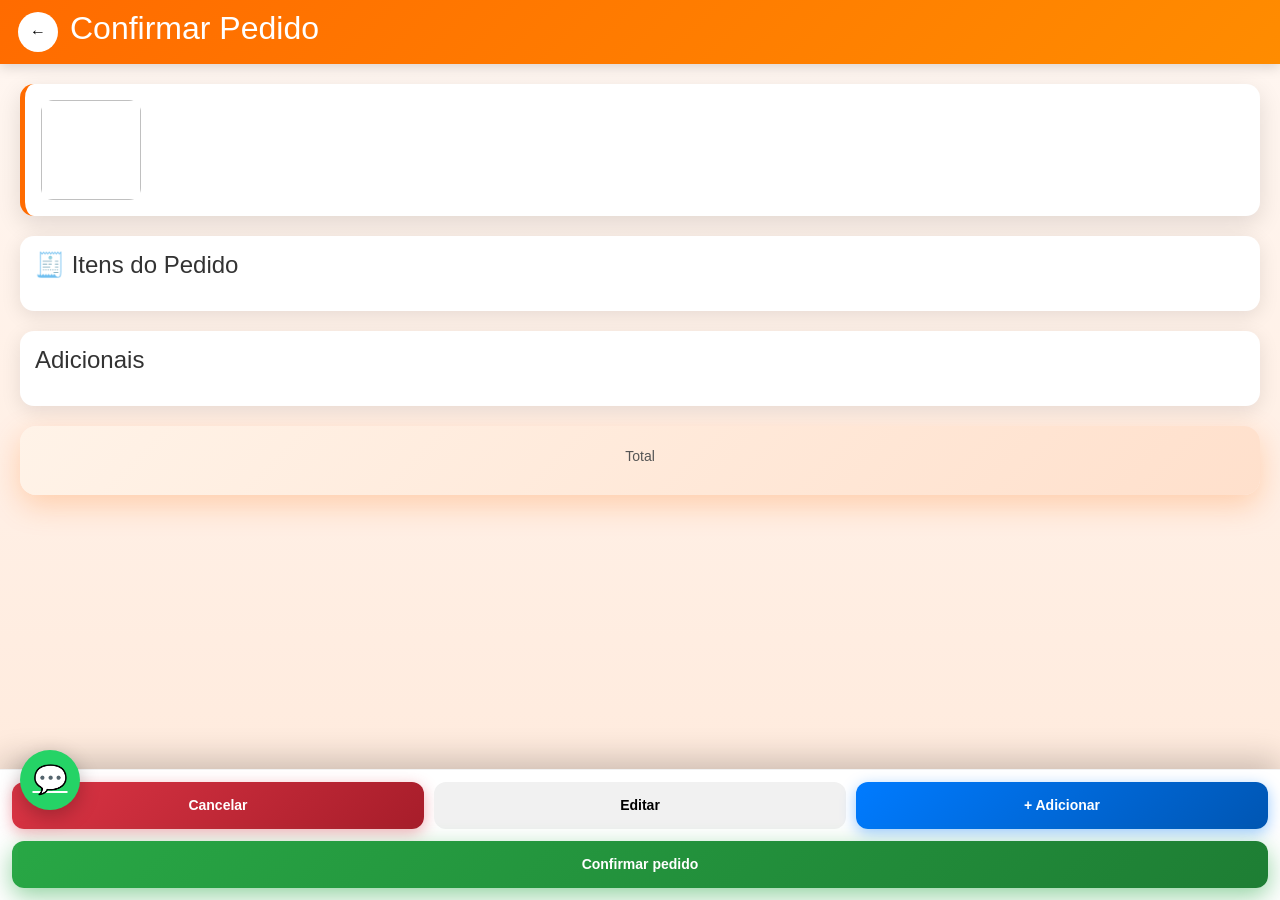
<file: html/confirmacao.html>
<!DOCTYPE html>
<html lang="pt-BR">

<head> 

<meta charset="UTF-8">
<meta name="viewport" content="width=device-width, initial-scale=1.0">

<title>Confirmar Pedido</title>

<link href="https://cdn.jsdelivr.net/npm/bootstrap@5.3.3/dist/css/bootstrap.min.css" rel="stylesheet">

<link rel="stylesheet" href="../css/style.css">

</head>

<body>

<header class="header-confirmacao">
<button onclick="voltar()">←</button>
<h2>Confirmar Pedido</h2>
</header>

<main class="container-confirmacao">

<!-- ================================
CARD PRINCIPAL (1º ITEM)
================================ -->
<div class="card-confirmacao">

<img id="imgPizza">

<div class="info">
<h3 id="nomePizza"></h3>
<p id="ingredientes"></p>
<span id="tamanho"></span>
</div>

</div>


<!-- ================================
🔥 LISTA COMPLETA DO CARRINHO
================================ -->
<div class="card-adicionais">

<h4>🧾 Itens do Pedido</h4>

<div id="listaConfirmacao"></div>

<p id="totalConfirmacao" style="margin-top:10px;font-weight:600;"></p>

</div>


<!-- ================================
ADICIONAIS (ITEM PRINCIPAL)
================================ -->
<div class="card-adicionais">
<h4>Adicionais</h4>
<ul id="listaAdicionais"></ul>
</div>


<!-- ================================
OBSERVAÇÃO

<div class="observacao-box">

<label>Observação</label>

<textarea id="observacao"
placeholder="Ex: sem cebola, bem passada..."></textarea>

</div>

================================ -->
<!-- ================================
TOTAL FINAL
================================ -->
<div class="total-box">
<span>Total</span>
<h2 id="totalPedido"></h2>
</div>

</main>


<!-- ================================
BOTÕES FIXOS
================================ -->
<div class="acoes-fixas"> 

<div class="linha-acoes">
<button class="btn-cancelar" onclick="cancelarPedido()">Cancelar</button>
<button class="btn-editar" onclick="abrirModalEditar()">Editar</button>
<button class="btn-add" onclick="adicionarMais()">+ Adicionar</button>
</div>

<button class="btn-confirmar" onclick="confirmar()">
Confirmar pedido
</button>

</div>


<a href="#" class="whatsapp-flutuante">💬</a>


<!-- JS -->
<script src="../js/pages/confirmacao.js"></script>
<script src="../js/core/pedidos.js"></script>
<script src="../js/core/carrinho.js"></script>

<!-- ================================
🛠 MODAL EDITAR PEDIDOS (REUTILIZÁVEL)
================================ -->
<div id="modalEditar" class="modal-editar">

  <div class="modal-box">

    <!-- TÍTULO -->
    <h3>🧾 Seus pedidos</h3>

    <!-- LISTA DINÂMICA -->
    <div id="listaEditar"></div>

    <!-- TOTAL -->
    <p id="totalEditar" style="margin-top:10px;font-weight:600;"></p>

    <!-- AÇÃO -->
    <button class="btn-confirmar" onclick="fecharModalEditar()">
      Salvar alterações
    </button>

  </div>

</div> 
<div id="toastAtualizando" class="toast-atualizando">

  <div class="toast-box">
   <span id="textoToast">🔄 Atualizando seu pedido...</span>
    <div class="barra"></div>
  </div>

</div>

</body>
</html>
</file>
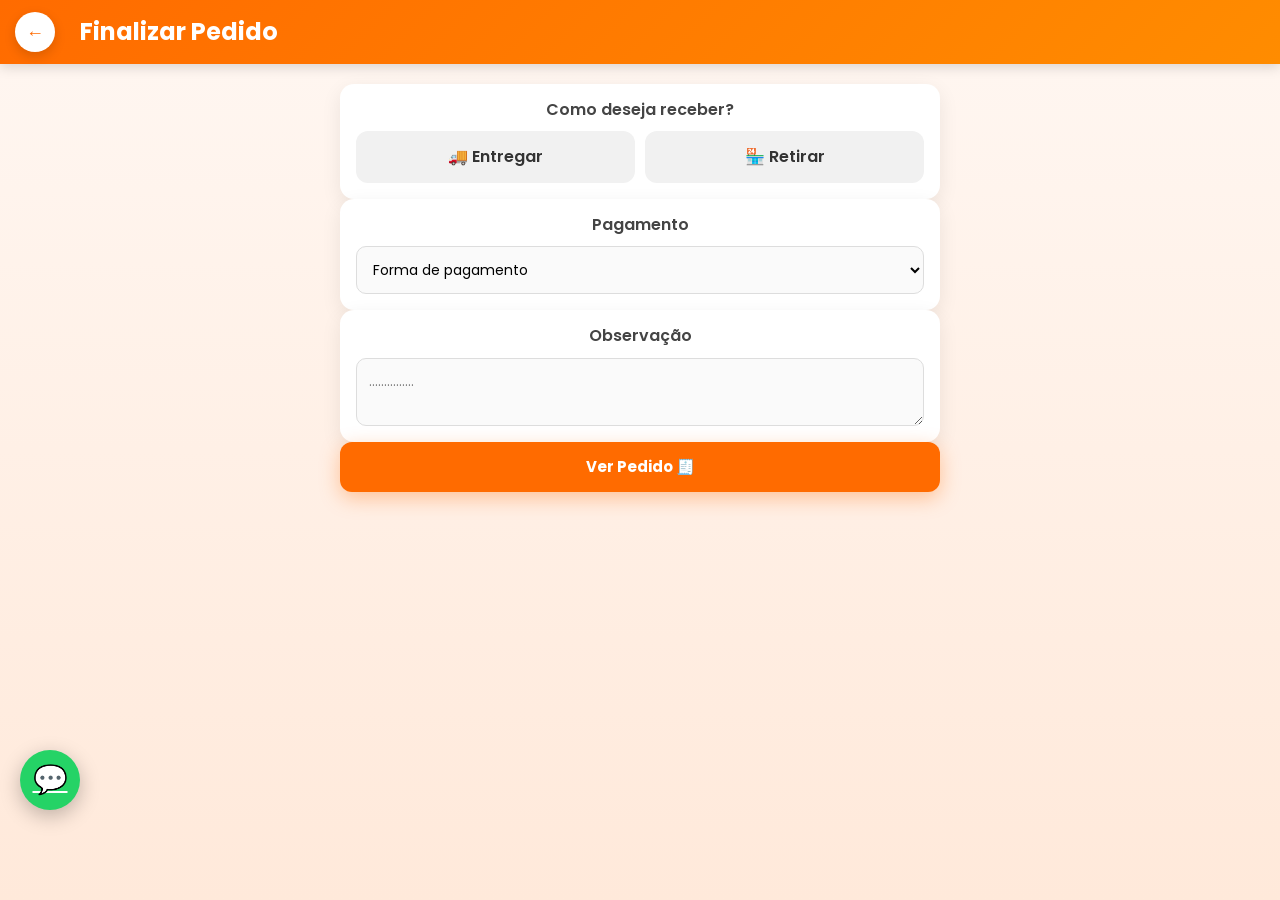
<file: html/pedido.html>
<!DOCTYPE html>
<html lang="pt-BR">

<head>
<meta charset="UTF-8">
<meta name="viewport" content="width=device-width, initial-scale=1.0">

<title>Finalizar Pedido</title>

<meta name="theme-color" content="#c62828">

<link href="https://cdn.jsdelivr.net/npm/bootstrap@5.3.3/dist/css/bootstrap.min.css" rel="stylesheet">
<link href="https://fonts.googleapis.com/css2?family=Poppins:wght@300;400;600&display=swap" rel="stylesheet">
<link rel="stylesheet" href="../css/style.css">
</head>

<body>

<header class="header-confirmacao">
  <div class="header-left">
    <button onclick="voltar()" class="btn-voltar">←</button>
  </div>
  <div class="header-title">
    <h2>Finalizar Pedido</h2>
  </div>
</header>

<a href="https://wa.me/5585989214864" class="whatsapp-flutuante" target="_blank">💬</a>

<main>
<section class="container-pedido">

<!-- ENTREGA -->
<div class="card-padrao">
<h3>Como deseja receber?</h3>

<div class="tipo-entrega">
<label>
<input type="radio" name="tipoEntrega" value="casa">
<span>🚚 Entregar</span>
</label>

<label>
<input type="radio" name="tipoEntrega" value="retirada">
<span>🏪 Retirar</span>
</label>
</div>
</div>

<!-- FORM -->
<div id="formEntrega" class="card-padrao hidden">

<h3>Endereço de entrega</h3>

<input id="nome" class="input-padrao" placeholder="👤 Nome completo">
<input id="telefone" class="input-padrao" placeholder="📞 Telefone">
<input id="endereco" class="input-padrao" placeholder="📍 Rua e número">

<select id="bairro" class="input-padrao">
<option value="">Selecione o bairro</option>
</select>

<input id="complemento" class="input-padrao" placeholder="🏢 Complemento">
<input id="referencia" class="input-padrao" placeholder="📌 Referência">
<input id="recebedor" class="input-padrao" placeholder="👤 Recebedor">

</div>

<!-- RETIRADA -->
<div id="retiradaBox" class="card-padrao hidden retirada-box">
<h3>Retirada no local</h3>
<p>📍 Rua da Pizza, 123 - Centro</p>
<a href="https://maps.google.com/?q=Rua da Pizza,123" target="_blank">
Ver no mapa
</a>
</div>

<!-- PAGAMENTO -->
<div class="card-padrao">
<h3>Pagamento</h3>

<select id="pagamento" class="input-padrao">
<option value="">Forma de pagamento</option>
<option value="dinheiro">💵 Dinheiro</option>
<option value="pix">📲 Pix</option>
<option value="cartao">💳 Cartão</option>
</select>

<div id="areaTroco" class="hidden">
<input id="troco" class="input-padrao" placeholder="Troco para quanto?">
</div>

</div>

<!-- OBS -->
<div class="card-padrao">
<h3>Observação</h3>
<textarea id="obsFinal" class="input-padrao" placeholder="..............."></textarea>
</div>

<!-- BOTÃO -->
<button class="btn-principal" onclick="abrirModalPedido()">
Ver Pedido 🧾
</button>

</section>
</main>

<!-- MODAL PEDIDO -->
<div id="modalPedido" class="modal-pedido">

  <div class="modal-conteudo">

    <div class="modal-header">
      <h3>Seu pedido</h3>
     <button onclick="fecharModalPedido()" type="button"> ✕ </button>
    </div>

    <div class="resumo-grid">

      <div class="resumo-itens">
        <div id="pizzaResumo"></div>
        <div id="bebidaResumo"></div>
      </div>

      <div class="resumo-totais">
        <div class="cupom-box">
          <input id="cupom" placeholder="Cupom de desconto" />
          <button onclick="aplicarCupom()">Aplicar</button>
        </div>
        <p id="subtotalResumo"></p>
        <p id="cupomResumo"></p>
        <p id="taxaEntrega">Entrega: R$ 0,00</p>
        <h2 id="totalResumo"></h2>
      </div>

    </div>

    
    <div class="footer-modal">
    <div id="feedbackPedido" class="feedback hidden"></div>
  <button class="btn-principal" onclick="enviarPedido()">
    Finalizar Pedido 🚀
  </button>
</div>

  </div>

</div>

<script src="../js/core/config.js"></script>
<script src="../js/core/entrega.js"></script>
<script src="../js/core/cupom.js"></script>
<script src="../js/core/horario.js"></script>
<script src="../js/pages/pedidoPage.js"></script>

<script src="https://cdn.jsdelivr.net/npm/bootstrap@5.3.3/dist/js/bootstrap.bundle.min.js"></script>

<script>

window.abrirModalPedido = function(){

  const modal = document.getElementById("modalPedido")

  if(modal){
    modal.classList.add("ativo")
    document.body.style.overflow = "hidden"
  }
  atualizarTotalComCupom()
}

window.fecharModalPedido = function(){

  const modal = document.getElementById("modalPedido")

  if(modal){
    modal.classList.remove("ativo")
    document.body.style.overflow = "auto"
  }

}
const modal = document.getElementById("modalPedido")

if(modal){
  modal.addEventListener("click", (e)=>{
    if(e.target.id === "modalPedido"){
      fecharModalPedido()
    }
  })
}
</script>

</body>
</html>
</file>
<file: css/style.css>
/* ========================================
📄 ARQUIVO: style.css

📌 FUNÇÃO:
Arquivo central de importação de TODOS os estilos do projeto.

📦 ESTRUTURA:
1. Base (fundação global)
2. Componentes (reutilizáveis)
3. Seções (partes da página)
4. Páginas (customizações específicas)

🎯 OBJETIVO:
Organizar o CSS de forma escalável e fácil manutenção.
======================================== */


/* ========================================
🔹 1. BASE (GLOBAL DO PROJETO)
======================================== */

/* Reset geral (remove estilos padrão do navegador) */
@import url('./base/reset.css');

/* Variáveis globais (cores, fontes, espaçamentos) */
@import url('./base/variables.css');

/* Estrutura base (containers, grid, layout geral) */
@import url('./base/layout.css');

@import url(./base/inputs.css); 

@import url(./sections/feedback.css);

@import url(./sections/cupons.css);

@import url(./pages/adicionas.css);


/* ========================================
🔹 2. COMPONENTES (REUTILIZÁVEIS)
======================================== */

/* Header (topo do site) */
@import url('./components/header.css');

/* Footer (rodapé) */
@import url('./components/footer.css');

/* Botões padrão */ 
@import url('./components/botoes.css');

/* Cards (pizzas, combos, produtos) */
@import url('./components/cards.css');

/* Carrinho lateral */
@import url('./components/carrinho.css');

/* Carrossel (slides) */
@import url('./components/carrossel.css');

/* Menu inferior (mobile) */
@import url('./components/menu-bottom.css');

/* whatszaap */
@import url('./components/whatsapp.css');


/* ========================================
🔹 3. SEÇÕES (PARTES DA HOME)
======================================== */

/* Banner principal */
@import url('./sections/hero.css');

/* Promoções */
@import url('./sections/promocoes.css');

/* Combos */
@import url('./sections/combos.css');

/* Destaques (produtos principais) */
@import url('./sections/destaques.css');

/* Sobre a empresa */
@import url('./sections/sobre.css');

/* Avaliações de clientes */
@import url('./sections/clientes.css');

/* Localização / mapa */
@import url('./sections/localizacao.css');



/* ========================================
🔹 4. PÁGINAS (ESTILO ESPECÍFICO)
======================================== */

/* Página inicial (home / index) */
@import url('./pages/home.css');


/* Páginas () */

@import url('./pages/confirmacao.css');
@import url('./pages/pizza.css');
@import url('./pages/pizza-2.css');
@import url('./pages/pedido.css');

/* ========================================
📌 OBSERVAÇÕES IMPORTANTES
======================================== */

/*
✔ Ordem importa:
Base → Componentes → Seções → Páginas

✔ Páginas sempre por último:
permite sobrescrever estilos específicos

✔ NÃO duplicar imports (removido clientes duplicado)

✔ Arquivo style.css NÃO deve ter CSS direto,
apenas imports (boa prática)
*/
</file>
